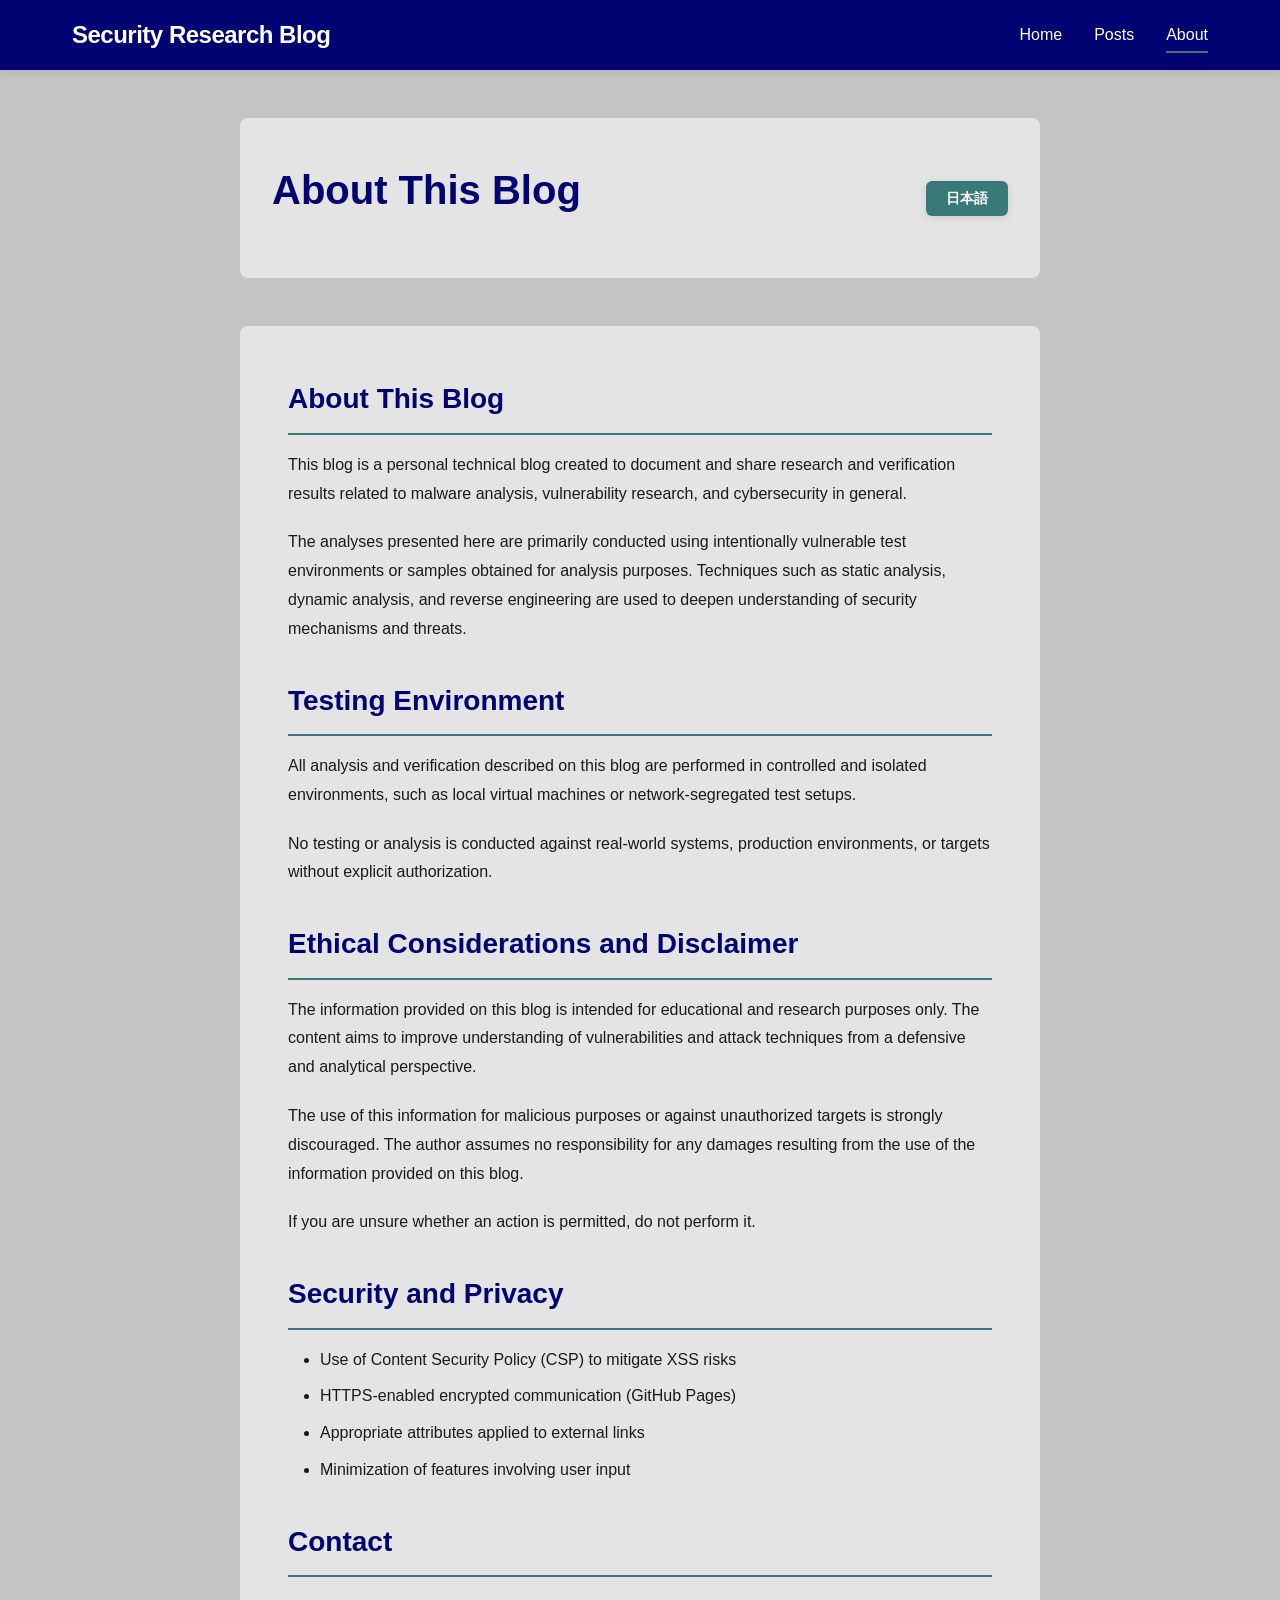
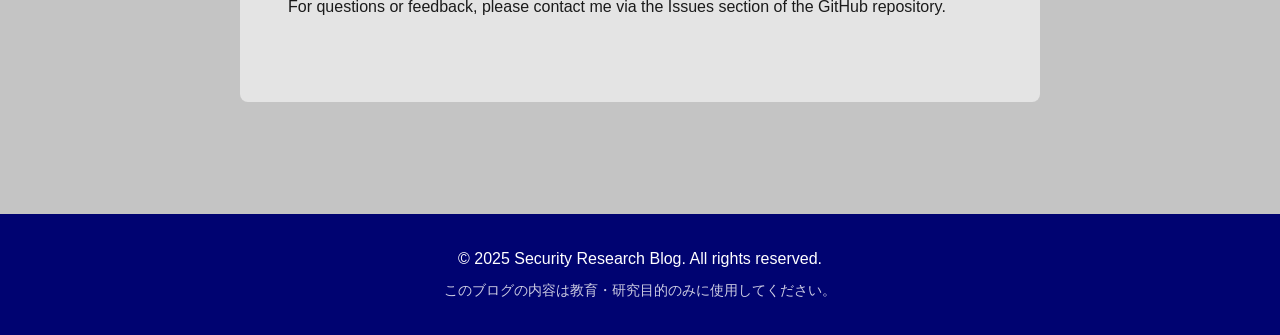
<file: about.html>
<!DOCTYPE html>
<html lang="ja">
<head>
    <meta charset="UTF-8">
    <meta name="viewport" content="width=device-width, initial-scale=1.0">
    <meta name="description" content="本ブログについて">
    <meta http-equiv="Content-Security-Policy" content="default-src 'self'; style-src 'self' 'unsafe-inline'; script-src 'self' 'unsafe-inline'; img-src 'self' data:;">
    <title>About | Security Research Blog</title>
    <link rel="stylesheet" href="assets/css/style.css">
</head>
<body>
    <header class="header">
        <nav class="nav-container">
            <a href="index.html" class="logo">Security Research Blog</a>
            <ul class="nav-menu">
                <li><a href="index.html" class="nav-link">Home</a></li>
                <li><a href="posts/index.html" class="nav-link">Posts</a></li>
                <li><a href="about.html" class="nav-link active">About</a></li>
            </ul>
        </nav>
    </header>

    <main class="main-container">
        <div class="article-container">
            <section class="article-header">
                <div class="header-flex">
                    <h1 class="article-title">About This Blog</h1>
                    <button id="langToggle" class="lang-toggle-btn">日本語</button>
                </div>
            </section>

            <article class="article-content">

                <!-- English Section -->
                <section id="english" class="content-section">
                    <h2>About This Blog</h2>
                    <p>
                        This blog is a personal technical blog created to document and share
                        research and verification results related to malware analysis,
                        vulnerability research, and cybersecurity in general.
                    </p>
                    <p>
                        The analyses presented here are primarily conducted using intentionally
                        vulnerable test environments or samples obtained for analysis purposes.
                        Techniques such as static analysis, dynamic analysis, and reverse engineering
                        are used to deepen understanding of security mechanisms and threats.
                    </p>

                    <h2>Testing Environment</h2>
                    <p>
                        All analysis and verification described on this blog are performed
                        in controlled and isolated environments, such as local virtual machines
                        or network-segregated test setups.
                    </p>
                    <p>
                        No testing or analysis is conducted against real-world systems,
                        production environments, or targets without explicit authorization.
                    </p>

                    <h2>Ethical Considerations and Disclaimer</h2>
                    <p>
                        The information provided on this blog is intended for educational
                        and research purposes only. The content aims to improve understanding
                        of vulnerabilities and attack techniques from a defensive and analytical perspective.
                    </p>
                    <p>
                        The use of this information for malicious purposes or against
                        unauthorized targets is strongly discouraged.
                        The author assumes no responsibility for any damages resulting from
                        the use of the information provided on this blog.
                    </p>
                    <p>
                        If you are unsure whether an action is permitted, do not perform it.
                    </p>

                    <h2>Security and Privacy</h2>
                    <ul>
                        <li>Use of Content Security Policy (CSP) to mitigate XSS risks</li>
                        <li>HTTPS-enabled encrypted communication (GitHub Pages)</li>
                        <li>Appropriate attributes applied to external links</li>
                        <li>Minimization of features involving user input</li>
                    </ul>

                    <h2>Contact</h2>
                    <p>
                        For questions or feedback, please contact me via the Issues section
                        of the GitHub repository.
                    </p>
                </section>

                <!-- Japanese Section -->
                <section id="japanese" class="content-section" style="display: none;">
                    <h2>このブログについて</h2>
                    <p>
                        このブログは、マルウェア解析、脆弱性解析、サイバーセキュリティ全般に関する
                        技術的な調査・検証結果を記録・共有することを目的とした個人ブログです。
                    </p>
                    <p>
                        主に、意図的に脆弱性を含む検証用環境や、分析を目的として取得したサンプルを対象に、
                        静的解析・動的解析・リバースエンジニアリングなどの手法を用いた調査を行っています。
                        本ブログは、学習および研究を通じてセキュリティ技術への理解を深めることを目的としています。
                    </p>

                    <h2>検証環境について</h2>
                    <p>
                        本ブログで紹介する解析および検証は、すべて
                        ローカルの仮想マシンやネットワーク的に分離された検証環境において実施しています。
                    </p>
                    <p>
                        実在するシステム、本番環境、または明示的な許可のない対象に対する
                        テストや解析は一切行っていません。
                    </p>

                    <h2>倫理的配慮・免責事項</h2>
                    <p>
                        本ブログに掲載されている情報は、教育および研究目的での利用を想定しています。
                        脆弱性や攻撃手法の理解を深め、防御や検知に役立てることを意図した内容です。
                    </p>
                    <p>
                        掲載情報を不正な目的や、許可のない対象への攻撃に使用することは推奨されません。
                        本ブログの情報を利用したことによって生じたいかなる損害についても、
                        著者は一切の責任を負いません。
                    </p>
                    <p>
                        行為の可否が不明な場合は、実行しないでください。
                    </p>

                    <h2>セキュリティとプライバシー</h2>
                    <ul>
                        <li>Content Security Policy（CSP）による XSS 対策</li>
                        <li>HTTPS による通信の暗号化（GitHub Pages）</li>
                        <li>外部リンクに対する適切な属性設定</li>
                        <li>ユーザー入力を伴う機能の最小化</li>
                    </ul>

                    <h2>Contact</h2>
                    <p>
                        ご質問や指摘がある場合は、GitHub リポジトリの Issues からご連絡ください。
                    </p>
                </section>

            </article>
        </div>
    </main>

    <footer class="footer">
        <div class="footer-container">
            <p>&copy; 2025 Security Research Blog. All rights reserved.</p>
            <p class="footer-note">このブログの内容は教育・研究目的のみに使用してください。</p>
        </div>
    </footer>

    <script src="assets/js/main.js"></script>
    <script>
        // 言語切り替え機能（DOMContentLoaded後に実行）
        document.addEventListener('DOMContentLoaded', function() {
            const langToggle = document.getElementById('langToggle');
            const englishSection = document.getElementById('english');
            const japaneseSection = document.getElementById('japanese');
            let currentLang = 'en';

            if (langToggle) {
                langToggle.addEventListener('click', function(e) {
                    e.preventDefault();
                    e.stopPropagation();
                    
                    if (currentLang === 'en') {
                        englishSection.style.display = 'none';
                        japaneseSection.style.display = 'block';
                        langToggle.textContent = 'English';
                        currentLang = 'ja';
                    } else {
                        englishSection.style.display = 'block';
                        japaneseSection.style.display = 'none';
                        langToggle.textContent = '日本語';
                        currentLang = 'en';
                    }
                });
            }
        });
    </script>
</body>
</html>
</file>
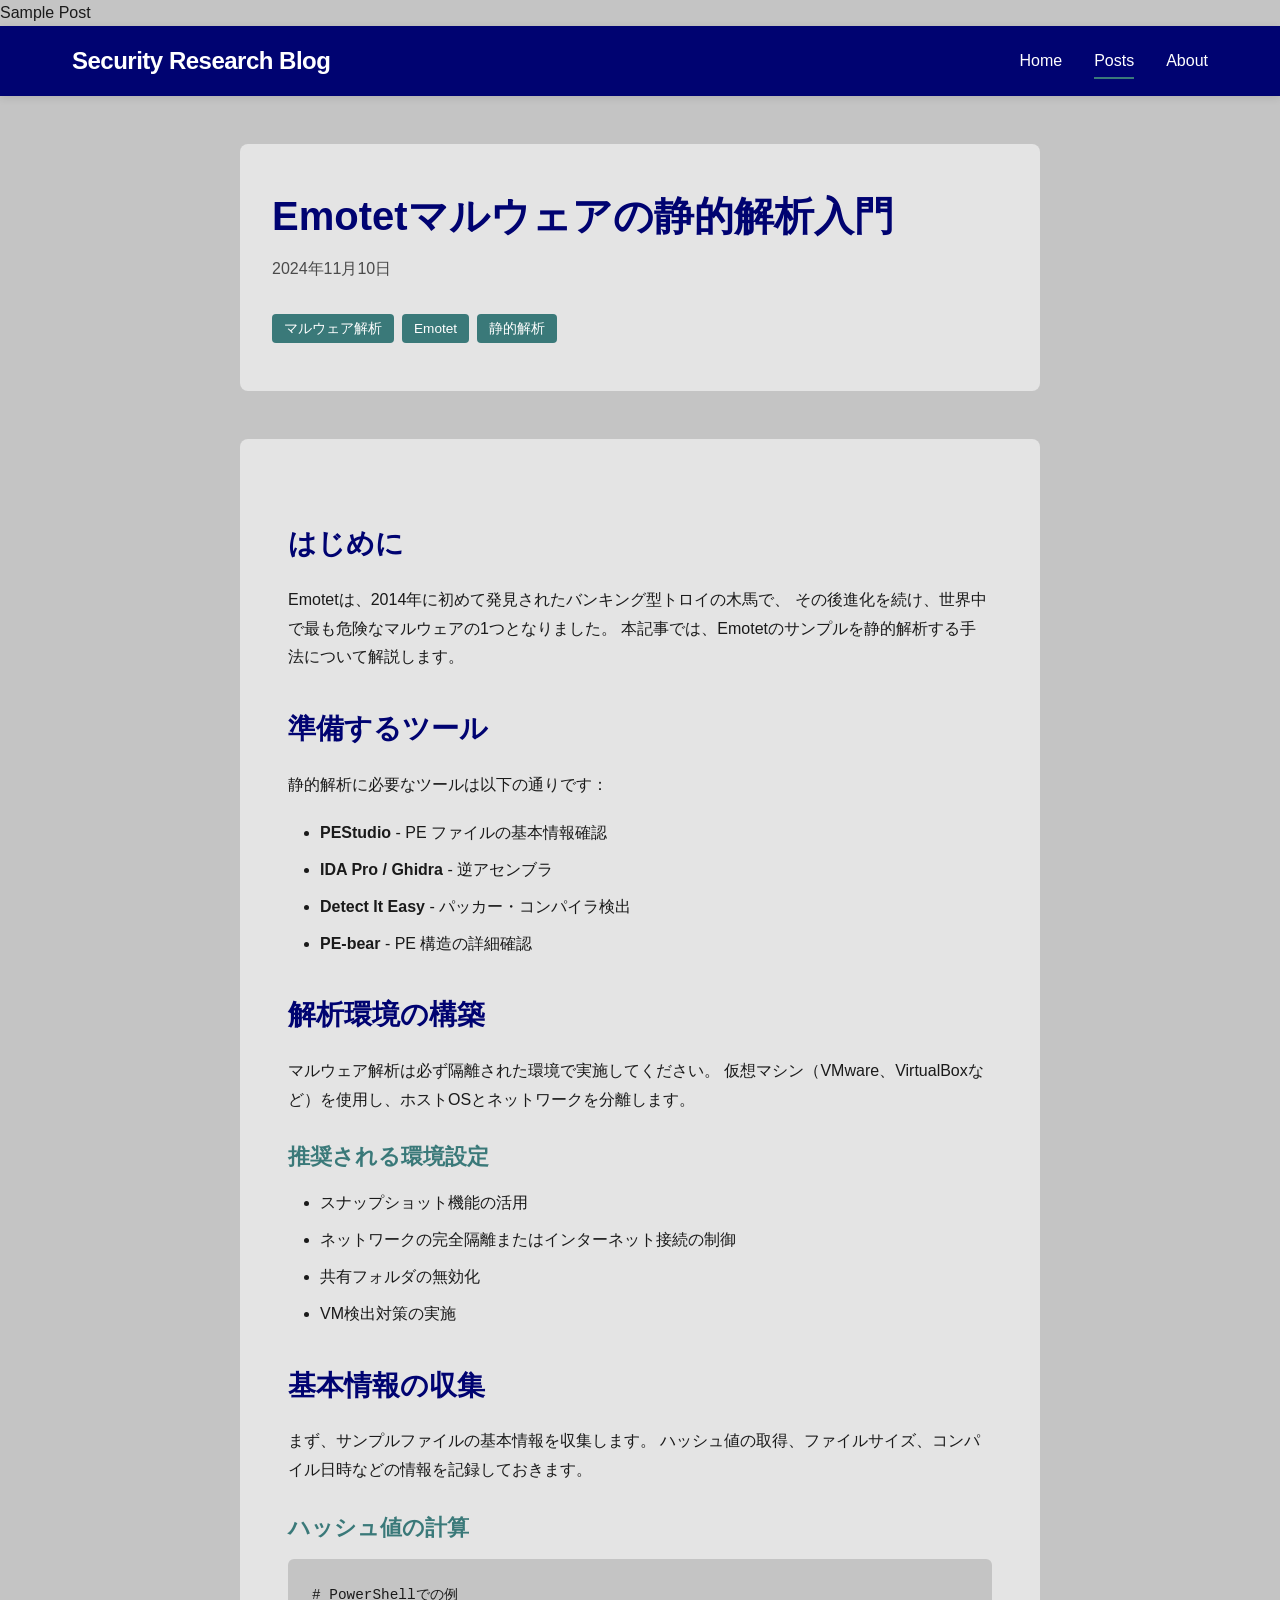
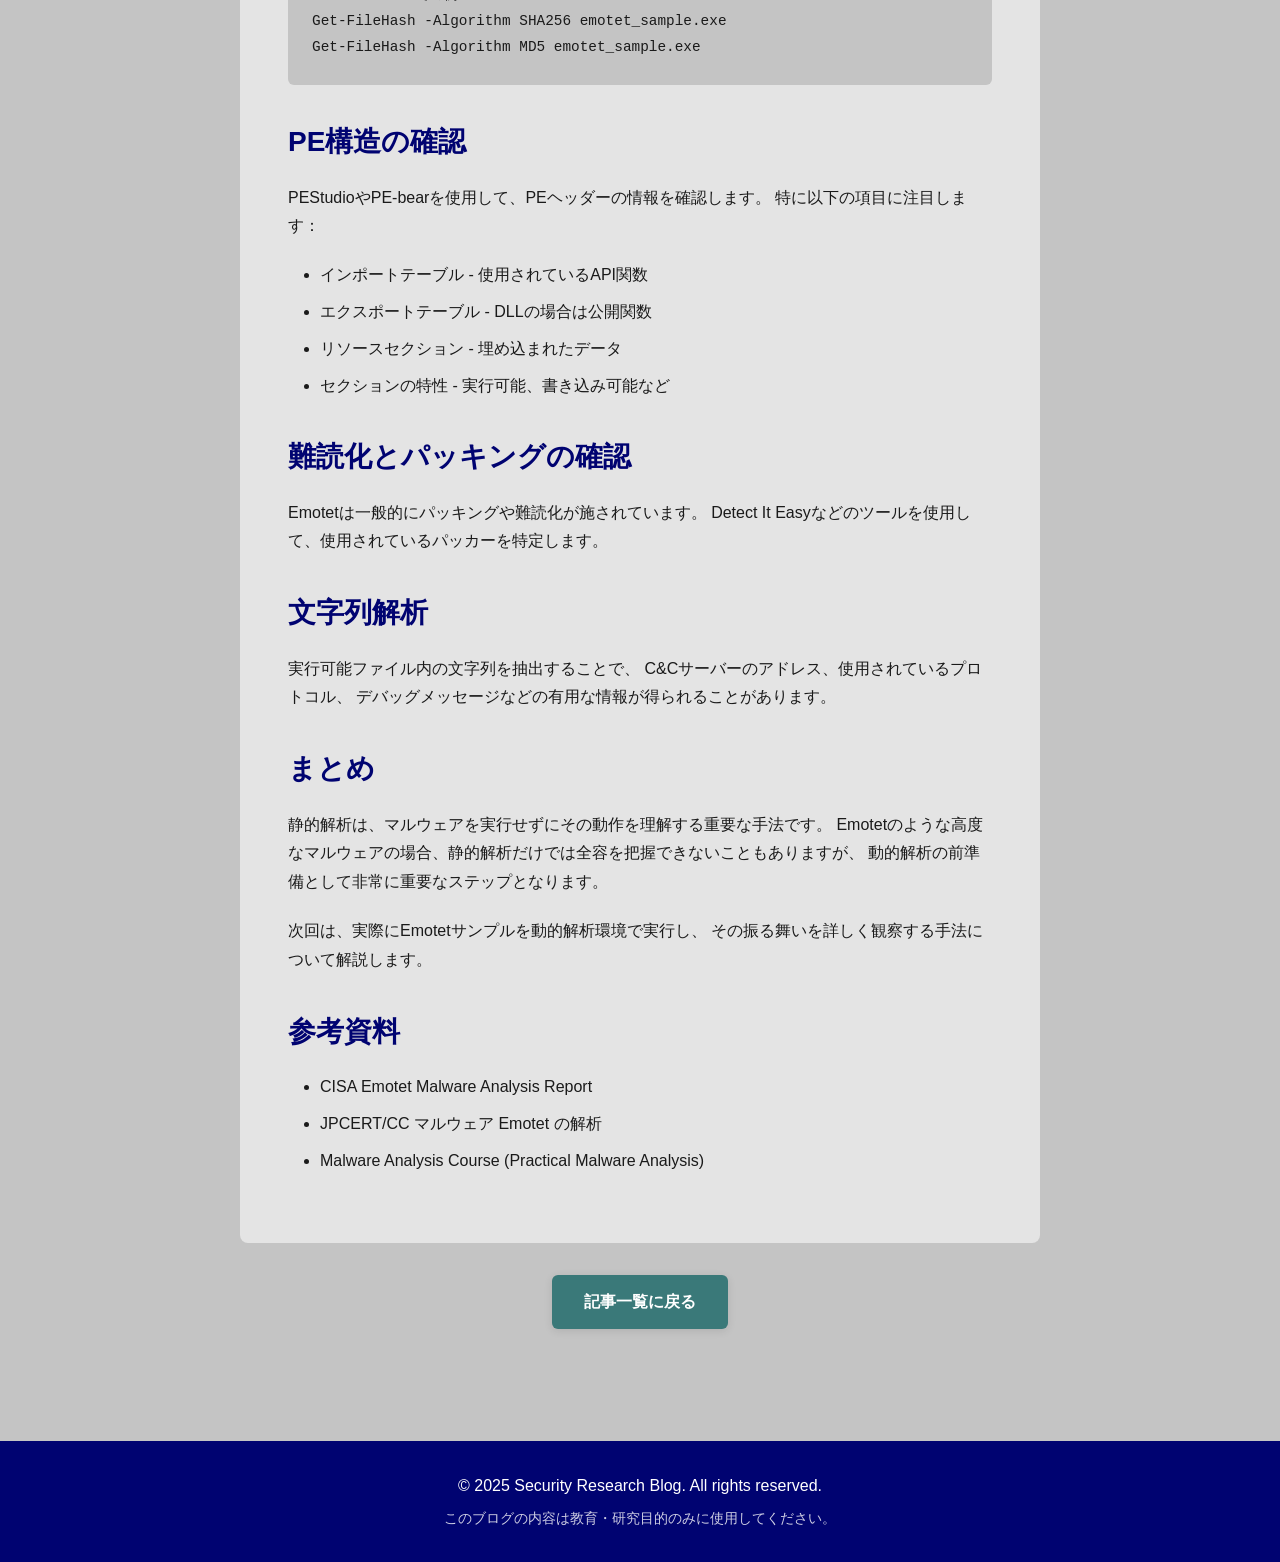
<file: posts/2024-11-11-sample-post.html>
<!DOCTYPE html>
<html lang="ja">
<head>
    <meta charset="UTF-8">
    <meta name="viewport" content="width=device-width, initial-scale=1.0">
    <meta name="description" content="Emotetマルウェアの静的解析手法を詳しく解説">
    <meta http-equiv="Content-Security-Policy" content="default-src 'self'; style-src 'self' 'unsafe-inline'; script-src 'self'; img-src 'self' data:;">
    <title>Sample-Post | Security Research Blog</title>
    <link rel="stylesheet" href="../assets/css/style.css">
Sample Post
<body>
    <header class="header">
        <nav class="nav-container">
            <a href="../index.html" class="logo">Security Research Blog</a>
            <ul class="nav-menu">
                <li><a href="../index.html" class="nav-link">Home</a></li>
                <li><a href="index.html" class="nav-link active">Posts</a></li>
                <li><a href="../about.html" class="nav-link">About</a></li>
            </ul>
        </nav>
    </header>

    <main class="main-container">
        <div class="article-container">
            <header class="article-header">
                <h1 class="article-title">Emotetマルウェアの静的解析入門</h1>
                <div class="article-meta">
                    <time datetime="2024-11-10">2024年11月10日</time>
                    <div class="post-tags mt-2">
                        <span class="tag">マルウェア解析</span>
                        <span class="tag">Emotet</span>
                        <span class="tag">静的解析</span>
                    </div>
                </div>
            </header>

            <article class="article-content">
                <h2>はじめに</h2>
                <p>
                    Emotetは、2014年に初めて発見されたバンキング型トロイの木馬で、
                    その後進化を続け、世界中で最も危険なマルウェアの1つとなりました。
                    本記事では、Emotetのサンプルを静的解析する手法について解説します。
                </p>

                <h2>準備するツール</h2>
                <p>静的解析に必要なツールは以下の通りです：</p>
                <ul>
                    <li><strong>PEStudio</strong> - PE ファイルの基本情報確認</li>
                    <li><strong>IDA Pro / Ghidra</strong> - 逆アセンブラ</li>
                    <li><strong>Detect It Easy</strong> - パッカー・コンパイラ検出</li>
                    <li><strong>PE-bear</strong> - PE 構造の詳細確認</li>
                </ul>

                <h2>解析環境の構築</h2>
                <p>
                    マルウェア解析は必ず隔離された環境で実施してください。
                    仮想マシン（VMware、VirtualBoxなど）を使用し、ホストOSとネットワークを分離します。
                </p>

                <h3>推奨される環境設定</h3>
                <ul>
                    <li>スナップショット機能の活用</li>
                    <li>ネットワークの完全隔離またはインターネット接続の制御</li>
                    <li>共有フォルダの無効化</li>
                    <li>VM検出対策の実施</li>
                </ul>

                <h2>基本情報の収集</h2>
                <p>
                    まず、サンプルファイルの基本情報を収集します。
                    ハッシュ値の取得、ファイルサイズ、コンパイル日時などの情報を記録しておきます。
                </p>

                <h3>ハッシュ値の計算</h3>
                <pre><code># PowerShellでの例
Get-FileHash -Algorithm SHA256 emotet_sample.exe
Get-FileHash -Algorithm MD5 emotet_sample.exe</code></pre>

                <h2>PE構造の確認</h2>
                <p>
                    PEStudioやPE-bearを使用して、PEヘッダーの情報を確認します。
                    特に以下の項目に注目します：
                </p>
                <ul>
                    <li>インポートテーブル - 使用されているAPI関数</li>
                    <li>エクスポートテーブル - DLLの場合は公開関数</li>
                    <li>リソースセクション - 埋め込まれたデータ</li>
                    <li>セクションの特性 - 実行可能、書き込み可能など</li>
                </ul>

                <h2>難読化とパッキングの確認</h2>
                <p>
                    Emotetは一般的にパッキングや難読化が施されています。
                    Detect It Easyなどのツールを使用して、使用されているパッカーを特定します。
                </p>

                <h2>文字列解析</h2>
                <p>
                    実行可能ファイル内の文字列を抽出することで、
                    C&Cサーバーのアドレス、使用されているプロトコル、
                    デバッグメッセージなどの有用な情報が得られることがあります。
                </p>

                <h2>まとめ</h2>
                <p>
                    静的解析は、マルウェアを実行せずにその動作を理解する重要な手法です。
                    Emotetのような高度なマルウェアの場合、静的解析だけでは全容を把握できないこともありますが、
                    動的解析の前準備として非常に重要なステップとなります。
                </p>
                <p>
                    次回は、実際にEmotetサンプルを動的解析環境で実行し、
                    その振る舞いを詳しく観察する手法について解説します。
                </p>

                <h2>参考資料</h2>
                <ul>
                    <li>CISA Emotet Malware Analysis Report</li>
                    <li>JPCERT/CC マルウェア Emotet の解析</li>
                    <li>Malware Analysis Course (Practical Malware Analysis)</li>
                </ul>
            </article>

            <div class="text-center mt-2">
                <a href="index.html" class="btn-primary">記事一覧に戻る</a>
            </div>
        </div>
    </main>

    <footer class="footer">
        <div class="footer-container">
            <p>&copy; 2025 Security Research Blog. All rights reserved.</p>
            <p class="footer-note">このブログの内容は教育・研究目的のみに使用してください。</p>
        </div>
    </footer>

    <script src="../assets/js/main.js"></script>
</body>
</html>
</file>
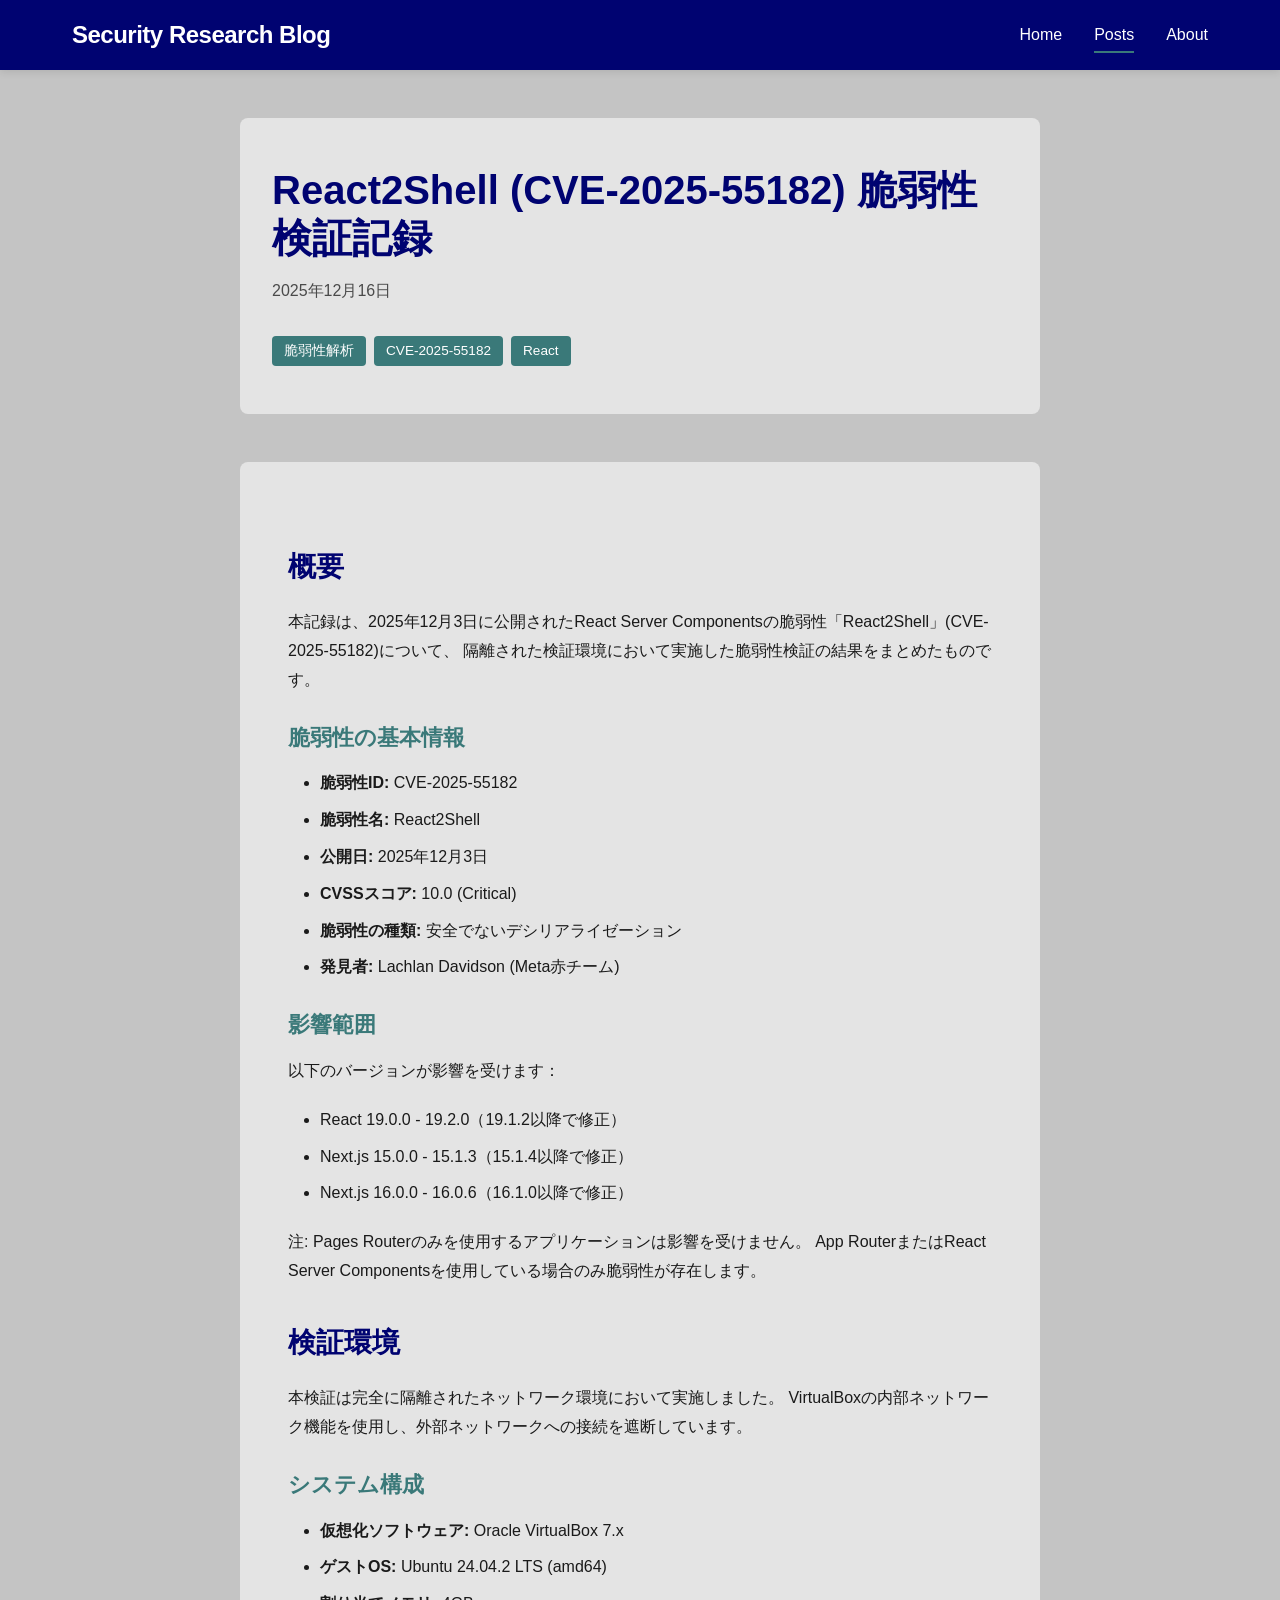
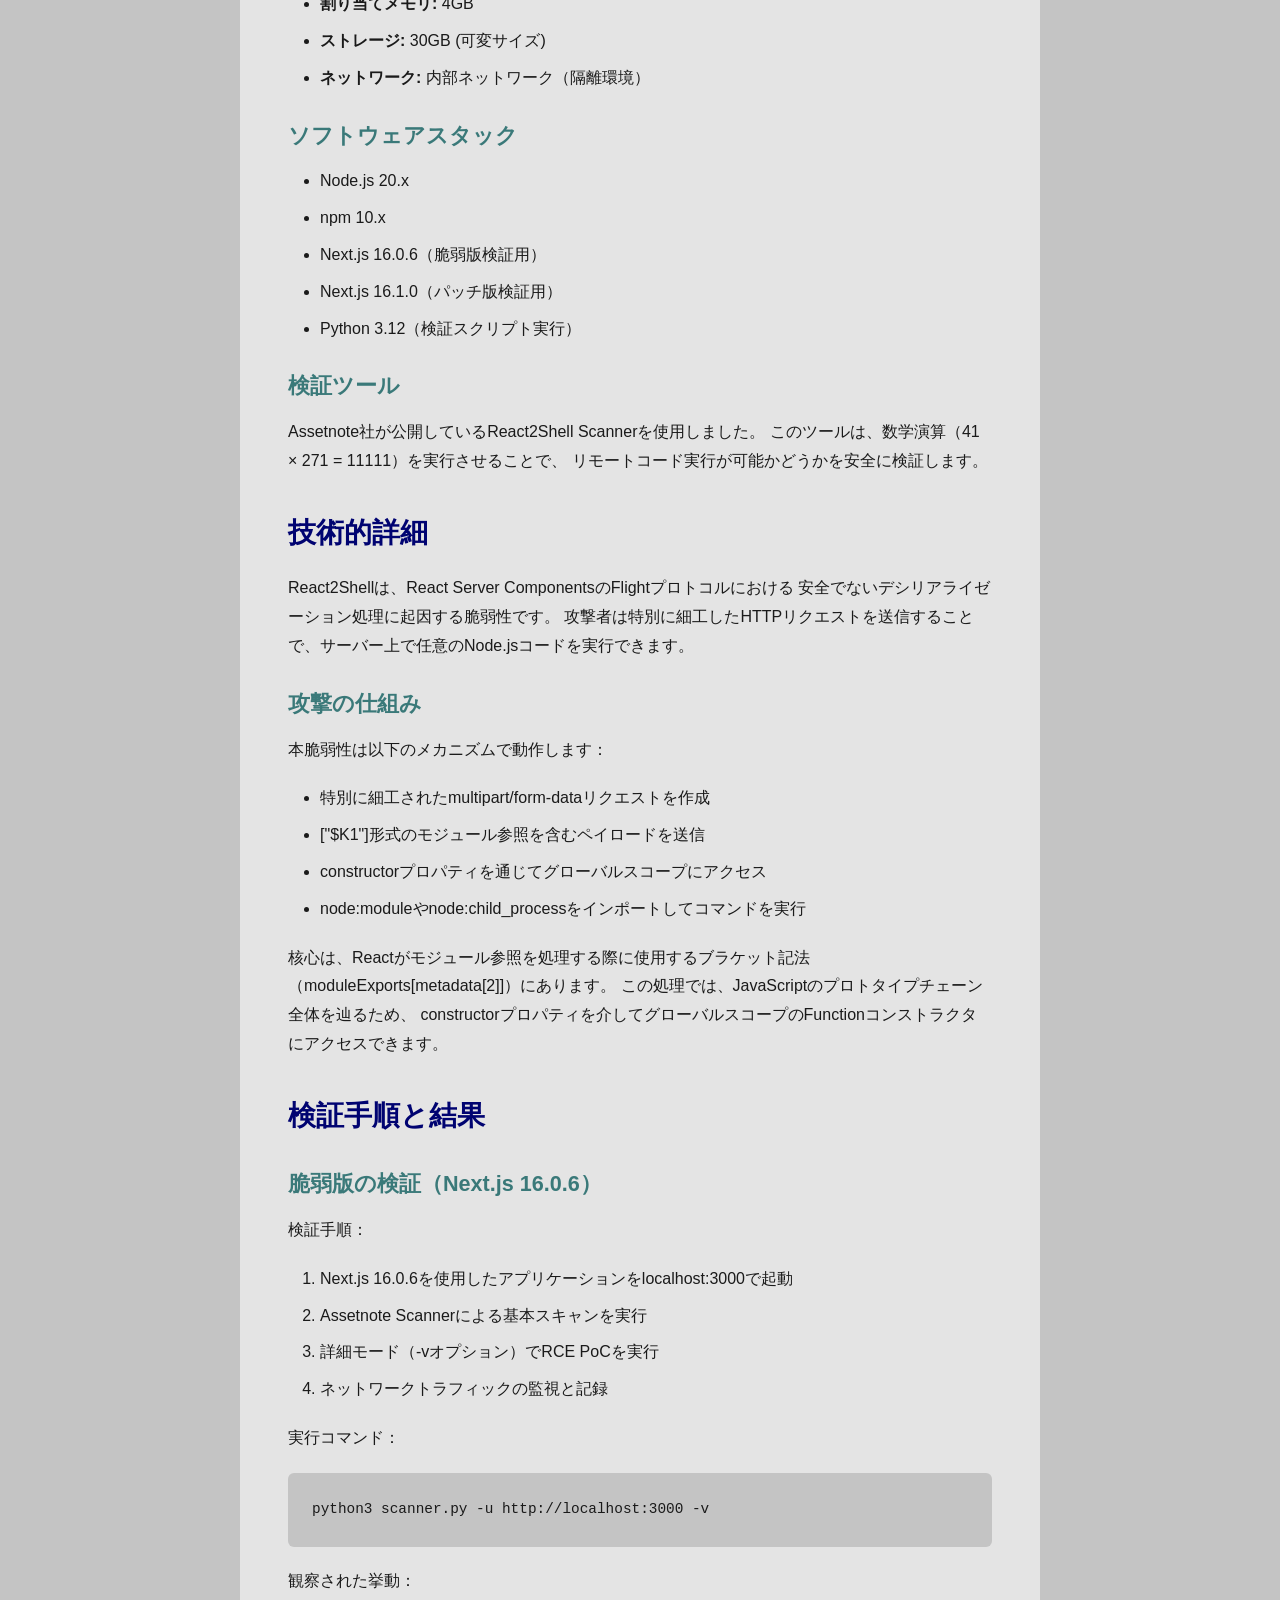
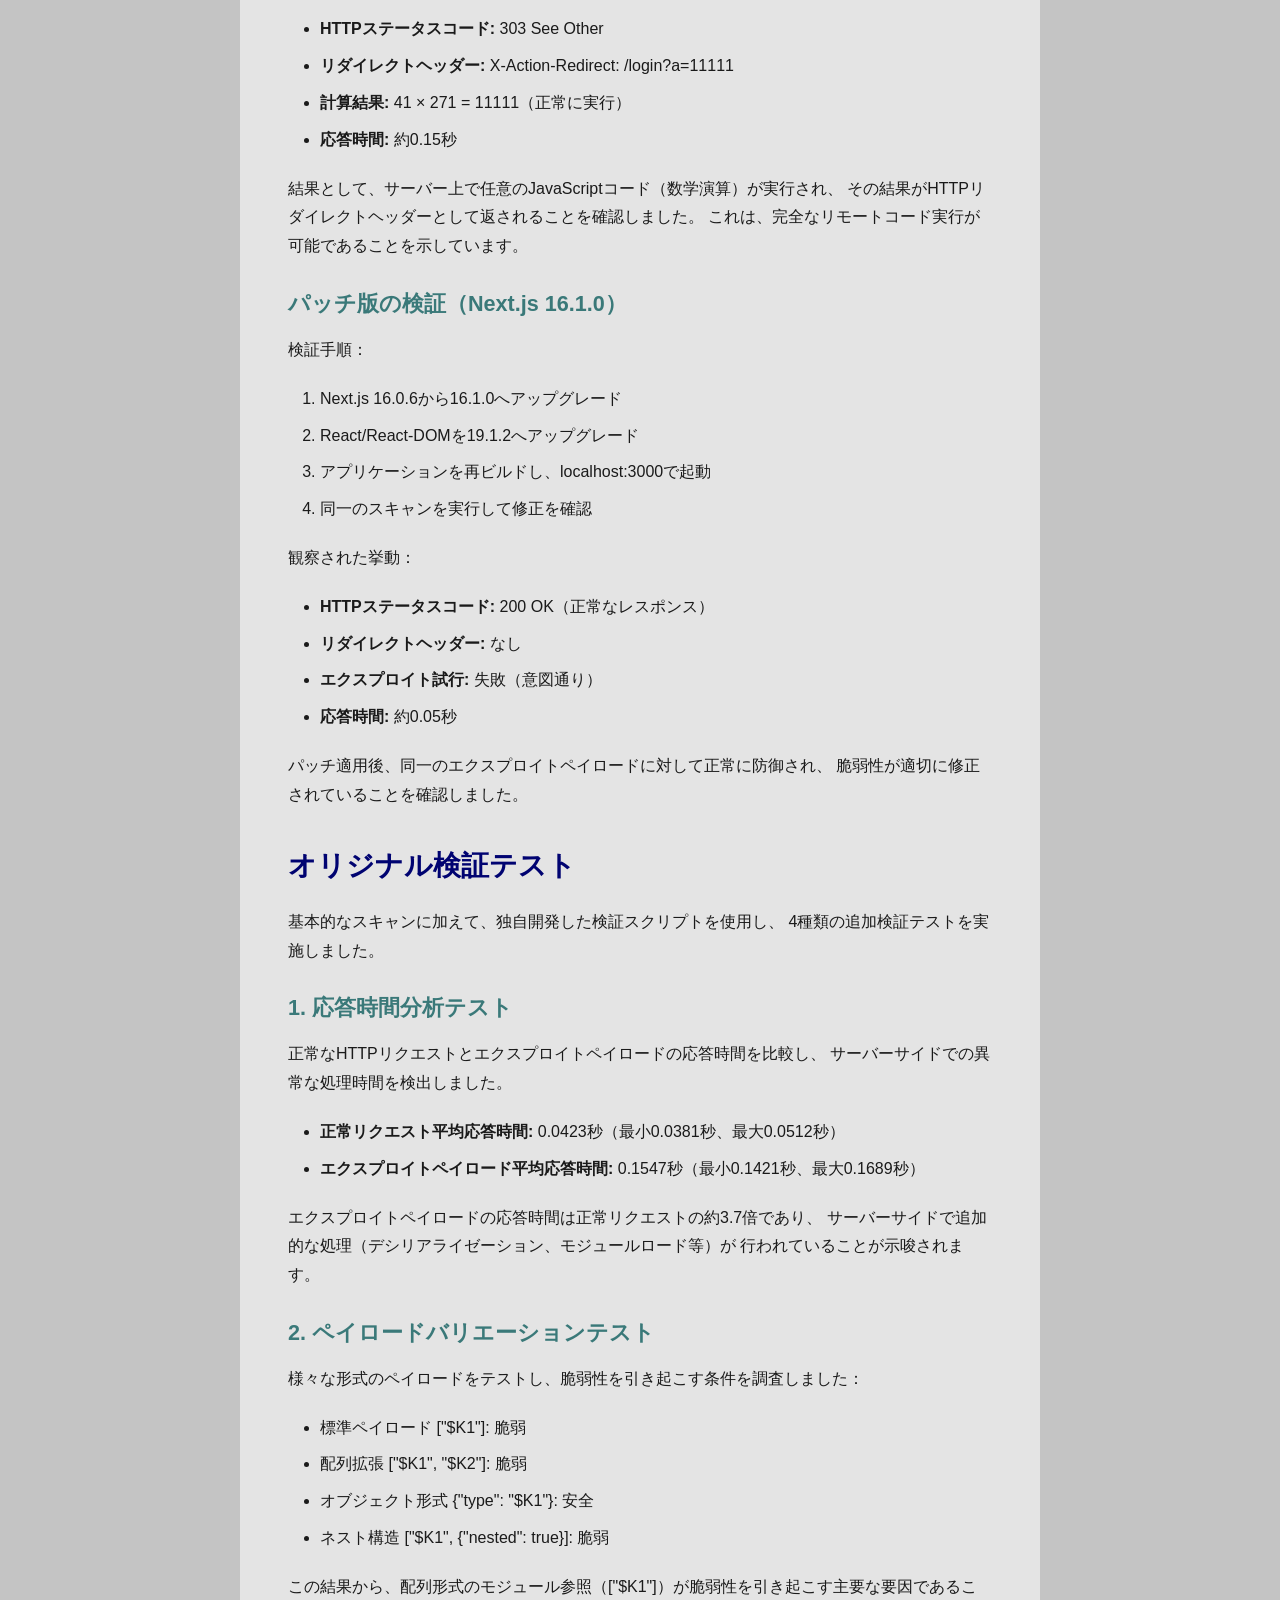
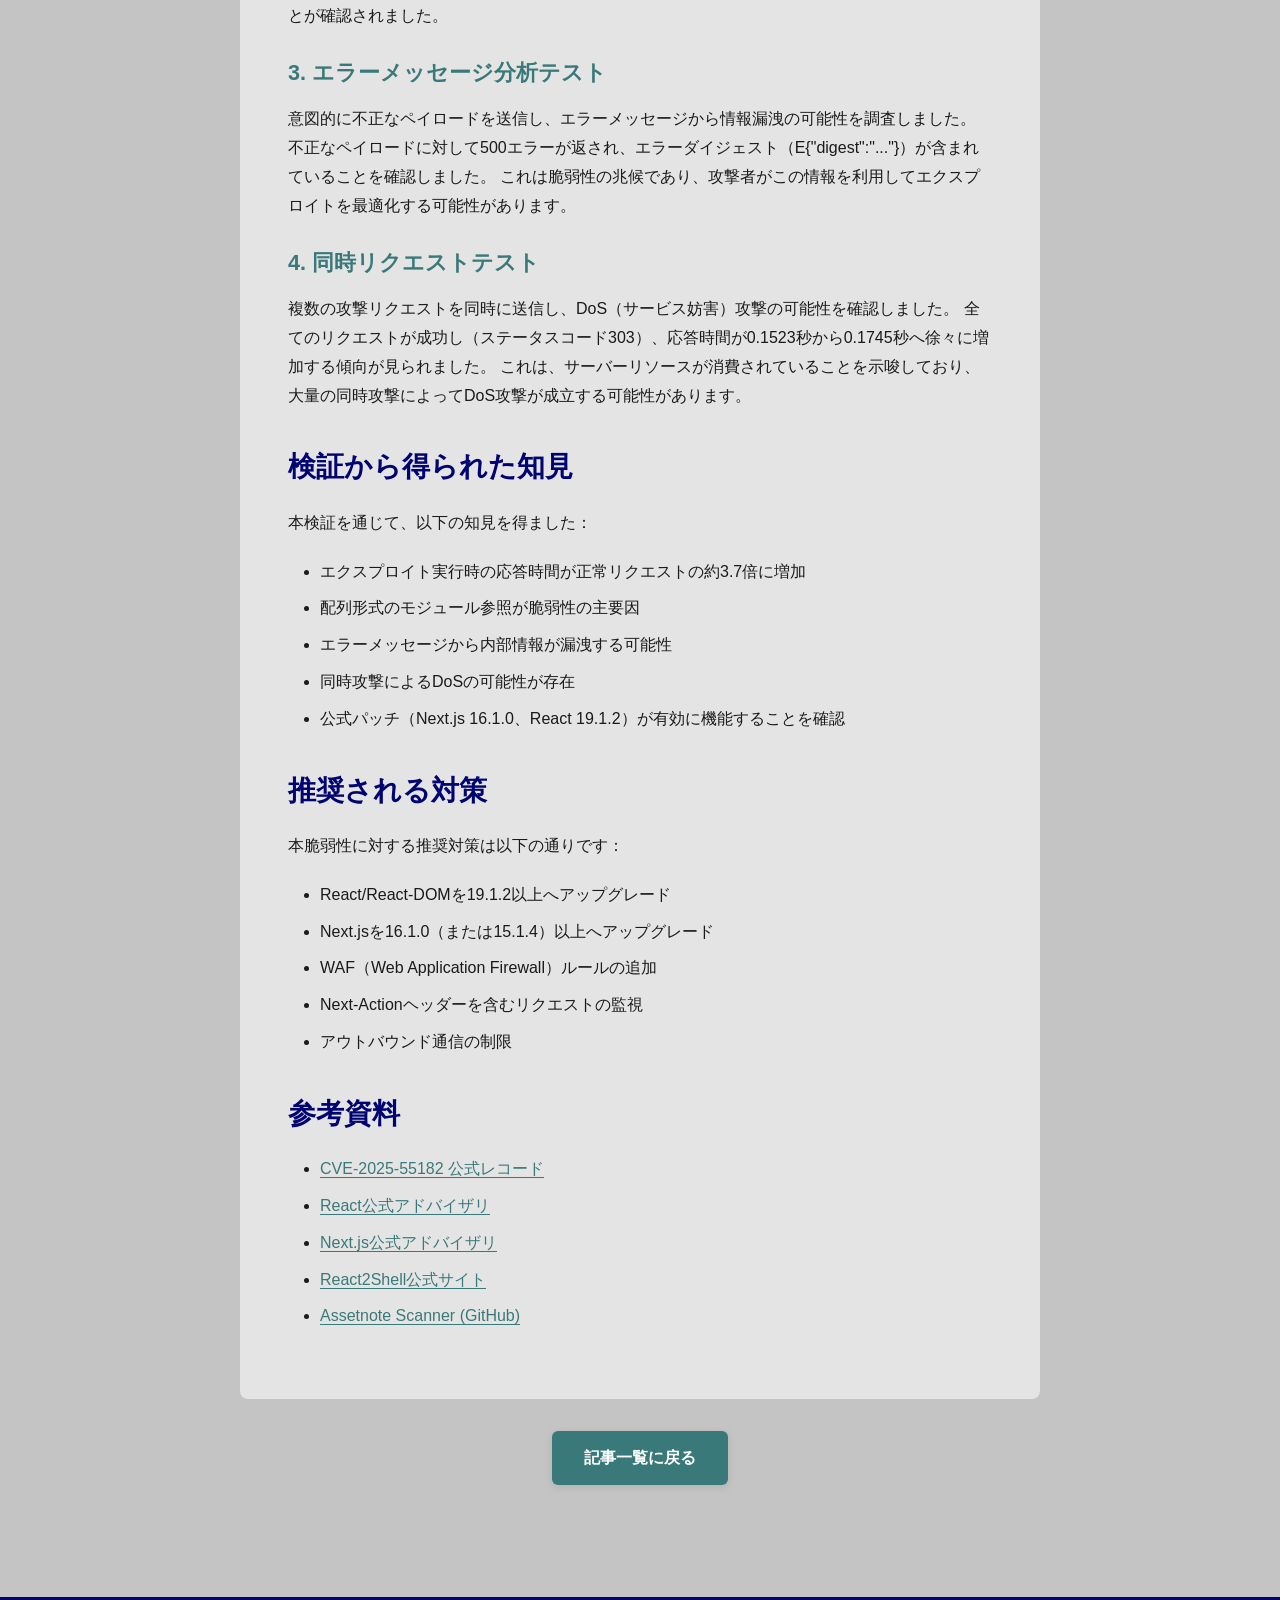
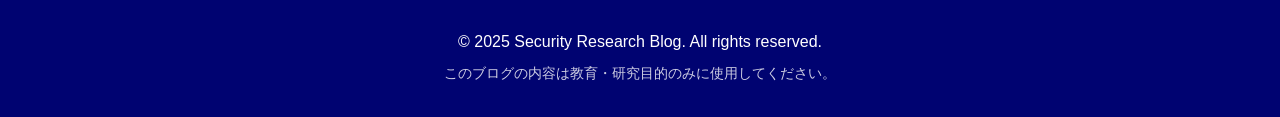
<file: posts/2025-12-16-react2shell-cve-2025-55182.html>
<!DOCTYPE html>
<html lang="ja">
<head>
    <meta charset="UTF-8">
    <meta name="viewport" content="width=device-width, initial-scale=1.0">
    <meta name="description" content="React2Shell (CVE-2025-55182) 脆弱性の検証記録">
    <meta http-equiv="Content-Security-Policy" content="default-src 'self'; style-src 'self' 'unsafe-inline'; script-src 'self'; img-src 'self' data:;">
    <title>React2Shell (CVE-2025-55182) 脆弱性検証記録 | Security Research Blog</title>
    <link rel="stylesheet" href="../assets/css/style.css">
</head>
<body>
    <header class="header">
        <nav class="nav-container">
            <a href="../index.html" class="logo">Security Research Blog</a>
            <ul class="nav-menu">
                <li><a href="../index.html" class="nav-link">Home</a></li>
                <li><a href="index.html" class="nav-link active">Posts</a></li>
                <li><a href="../about.html" class="nav-link">About</a></li>
            </ul>
        </nav>
    </header>

    <main class="main-container">
        <div class="article-container">
            <header class="article-header">
                <h1 class="article-title">React2Shell (CVE-2025-55182) 脆弱性検証記録</h1>
                <div class="article-meta">
                    <time datetime="2025-12-16">2025年12月16日</time>
                    <div class="post-tags mt-2">
                        <span class="tag">脆弱性解析</span>
                        <span class="tag">CVE-2025-55182</span>
                        <span class="tag">React</span>
                    </div>
                </div>
            </header>

            <article class="article-content">
                <h2>概要</h2>
                <p>
                    本記録は、2025年12月3日に公開されたReact Server Componentsの脆弱性「React2Shell」(CVE-2025-55182)について、
                    隔離された検証環境において実施した脆弱性検証の結果をまとめたものです。
                </p>

                <h3>脆弱性の基本情報</h3>
                <ul>
                    <li><strong>脆弱性ID:</strong> CVE-2025-55182</li>
                    <li><strong>脆弱性名:</strong> React2Shell</li>
                    <li><strong>公開日:</strong> 2025年12月3日</li>
                    <li><strong>CVSSスコア:</strong> 10.0 (Critical)</li>
                    <li><strong>脆弱性の種類:</strong> 安全でないデシリアライゼーション</li>
                    <li><strong>発見者:</strong> Lachlan Davidson (Meta赤チーム)</li>
                </ul>

                <h3>影響範囲</h3>
                <p>以下のバージョンが影響を受けます：</p>
                <ul>
                    <li>React 19.0.0 - 19.2.0（19.1.2以降で修正）</li>
                    <li>Next.js 15.0.0 - 15.1.3（15.1.4以降で修正）</li>
                    <li>Next.js 16.0.0 - 16.0.6（16.1.0以降で修正）</li>
                </ul>
                <p>
                    注: Pages Routerのみを使用するアプリケーションは影響を受けません。
                    App RouterまたはReact Server Componentsを使用している場合のみ脆弱性が存在します。
                </p>

                <h2>検証環境</h2>
                <p>
                    本検証は完全に隔離されたネットワーク環境において実施しました。
                    VirtualBoxの内部ネットワーク機能を使用し、外部ネットワークへの接続を遮断しています。
                </p>

                <h3>システム構成</h3>
                <ul>
                    <li><strong>仮想化ソフトウェア:</strong> Oracle VirtualBox 7.x</li>
                    <li><strong>ゲストOS:</strong> Ubuntu 24.04.2 LTS (amd64)</li>
                    <li><strong>割り当てメモリ:</strong> 4GB</li>
                    <li><strong>ストレージ:</strong> 30GB (可変サイズ)</li>
                    <li><strong>ネットワーク:</strong> 内部ネットワーク（隔離環境）</li>
                </ul>

                <h3>ソフトウェアスタック</h3>
                <ul>
                    <li>Node.js 20.x</li>
                    <li>npm 10.x</li>
                    <li>Next.js 16.0.6（脆弱版検証用）</li>
                    <li>Next.js 16.1.0（パッチ版検証用）</li>
                    <li>Python 3.12（検証スクリプト実行）</li>
                </ul>

                <h3>検証ツール</h3>
                <p>
                    Assetnote社が公開しているReact2Shell Scannerを使用しました。
                    このツールは、数学演算（41 × 271 = 11111）を実行させることで、
                    リモートコード実行が可能かどうかを安全に検証します。
                </p>

                <h2>技術的詳細</h2>
                <p>
                    React2Shellは、React Server ComponentsのFlightプロトコルにおける
                    安全でないデシリアライゼーション処理に起因する脆弱性です。
                    攻撃者は特別に細工したHTTPリクエストを送信することで、サーバー上で任意のNode.jsコードを実行できます。
                </p>

                <h3>攻撃の仕組み</h3>
                <p>本脆弱性は以下のメカニズムで動作します：</p>
                <ul>
                    <li>特別に細工されたmultipart/form-dataリクエストを作成</li>
                    <li>["$K1"]形式のモジュール参照を含むペイロードを送信</li>
                    <li>constructorプロパティを通じてグローバルスコープにアクセス</li>
                    <li>node:moduleやnode:child_processをインポートしてコマンドを実行</li>
                </ul>

                <p>
                    核心は、Reactがモジュール参照を処理する際に使用するブラケット記法（moduleExports[metadata[2]]）にあります。
                    この処理では、JavaScriptのプロトタイプチェーン全体を辿るため、
                    constructorプロパティを介してグローバルスコープのFunctionコンストラクタにアクセスできます。
                </p>

                <h2>検証手順と結果</h2>

                <h3>脆弱版の検証（Next.js 16.0.6）</h3>
                <p>検証手順：</p>
                <ol>
                    <li>Next.js 16.0.6を使用したアプリケーションをlocalhost:3000で起動</li>
                    <li>Assetnote Scannerによる基本スキャンを実行</li>
                    <li>詳細モード（-vオプション）でRCE PoCを実行</li>
                    <li>ネットワークトラフィックの監視と記録</li>
                </ol>

                <p>実行コマンド：</p>
                <pre><code>python3 scanner.py -u http://localhost:3000 -v</code></pre>

                <p>観察された挙動：</p>
                <ul>
                    <li><strong>HTTPステータスコード:</strong> 303 See Other</li>
                    <li><strong>リダイレクトヘッダー:</strong> X-Action-Redirect: /login?a=11111</li>
                    <li><strong>計算結果:</strong> 41 × 271 = 11111（正常に実行）</li>
                    <li><strong>応答時間:</strong> 約0.15秒</li>
                </ul>

                <p>
                    結果として、サーバー上で任意のJavaScriptコード（数学演算）が実行され、
                    その結果がHTTPリダイレクトヘッダーとして返されることを確認しました。
                    これは、完全なリモートコード実行が可能であることを示しています。
                </p>

                <h3>パッチ版の検証（Next.js 16.1.0）</h3>
                <p>検証手順：</p>
                <ol>
                    <li>Next.js 16.0.6から16.1.0へアップグレード</li>
                    <li>React/React-DOMを19.1.2へアップグレード</li>
                    <li>アプリケーションを再ビルドし、localhost:3000で起動</li>
                    <li>同一のスキャンを実行して修正を確認</li>
                </ol>

                <p>観察された挙動：</p>
                <ul>
                    <li><strong>HTTPステータスコード:</strong> 200 OK（正常なレスポンス）</li>
                    <li><strong>リダイレクトヘッダー:</strong> なし</li>
                    <li><strong>エクスプロイト試行:</strong> 失敗（意図通り）</li>
                    <li><strong>応答時間:</strong> 約0.05秒</li>
                </ul>

                <p>
                    パッチ適用後、同一のエクスプロイトペイロードに対して正常に防御され、
                    脆弱性が適切に修正されていることを確認しました。
                </p>

                <h2>オリジナル検証テスト</h2>
                <p>
                    基本的なスキャンに加えて、独自開発した検証スクリプトを使用し、
                    4種類の追加検証テストを実施しました。
                </p>

                <h3>1. 応答時間分析テスト</h3>
                <p>
                    正常なHTTPリクエストとエクスプロイトペイロードの応答時間を比較し、
                    サーバーサイドでの異常な処理時間を検出しました。
                </p>
                <ul>
                    <li><strong>正常リクエスト平均応答時間:</strong> 0.0423秒（最小0.0381秒、最大0.0512秒）</li>
                    <li><strong>エクスプロイトペイロード平均応答時間:</strong> 0.1547秒（最小0.1421秒、最大0.1689秒）</li>
                </ul>
                <p>
                    エクスプロイトペイロードの応答時間は正常リクエストの約3.7倍であり、
                    サーバーサイドで追加的な処理（デシリアライゼーション、モジュールロード等）が
                    行われていることが示唆されます。
                </p>

                <h3>2. ペイロードバリエーションテスト</h3>
                <p>様々な形式のペイロードをテストし、脆弱性を引き起こす条件を調査しました：</p>
                <ul>
                    <li>標準ペイロード ["$K1"]: 脆弱</li>
                    <li>配列拡張 ["$K1", "$K2"]: 脆弱</li>
                    <li>オブジェクト形式 {"type": "$K1"}: 安全</li>
                    <li>ネスト構造 ["$K1", {"nested": true}]: 脆弱</li>
                </ul>
                <p>
                    この結果から、配列形式のモジュール参照（["$K1"]）が脆弱性を引き起こす主要な要因であることが確認されました。
                </p>

                <h3>3. エラーメッセージ分析テスト</h3>
                <p>
                    意図的に不正なペイロードを送信し、エラーメッセージから情報漏洩の可能性を調査しました。
                    不正なペイロードに対して500エラーが返され、エラーダイジェスト（E{"digest":"..."}）が含まれていることを確認しました。
                    これは脆弱性の兆候であり、攻撃者がこの情報を利用してエクスプロイトを最適化する可能性があります。
                </p>

                <h3>4. 同時リクエストテスト</h3>
                <p>
                    複数の攻撃リクエストを同時に送信し、DoS（サービス妨害）攻撃の可能性を確認しました。
                    全てのリクエストが成功し（ステータスコード303）、応答時間が0.1523秒から0.1745秒へ徐々に増加する傾向が見られました。
                    これは、サーバーリソースが消費されていることを示唆しており、大量の同時攻撃によってDoS攻撃が成立する可能性があります。
                </p>

                <h2>検証から得られた知見</h2>
                <p>本検証を通じて、以下の知見を得ました：</p>
                <ul>
                    <li>エクスプロイト実行時の応答時間が正常リクエストの約3.7倍に増加</li>
                    <li>配列形式のモジュール参照が脆弱性の主要因</li>
                    <li>エラーメッセージから内部情報が漏洩する可能性</li>
                    <li>同時攻撃によるDoSの可能性が存在</li>
                    <li>公式パッチ（Next.js 16.1.0、React 19.1.2）が有効に機能することを確認</li>
                </ul>

                <h2>推奨される対策</h2>
                <p>本脆弱性に対する推奨対策は以下の通りです：</p>
                <ul>
                    <li>React/React-DOMを19.1.2以上へアップグレード</li>
                    <li>Next.jsを16.1.0（または15.1.4）以上へアップグレード</li>
                    <li>WAF（Web Application Firewall）ルールの追加</li>
                    <li>Next-Actionヘッダーを含むリクエストの監視</li>
                    <li>アウトバウンド通信の制限</li>
                </ul>

                <h2>参考資料</h2>
                <ul>
                    <li><a href="https://www.cve.org/CVERecord?id=CVE-2025-55182" target="_blank" rel="noopener noreferrer">CVE-2025-55182 公式レコード</a></li>
                    <li><a href="https://react.dev/blog/2025/01/09/react-compiler-19-1-2" target="_blank" rel="noopener noreferrer">React公式アドバイザリ</a></li>
                    <li><a href="https://nextjs.org/blog/security-nextjs-server-components-rce" target="_blank" rel="noopener noreferrer">Next.js公式アドバイザリ</a></li>
                    <li><a href="https://react2shell.com" target="_blank" rel="noopener noreferrer">React2Shell公式サイト</a></li>
                    <li><a href="https://github.com/assetnote/react2shell-scanner" target="_blank" rel="noopener noreferrer">Assetnote Scanner (GitHub)</a></li>
                </ul>
            </article>

            <div class="text-center mt-2">
                <a href="index.html" class="btn-primary">記事一覧に戻る</a>
            </div>
        </div>
    </main>

    <footer class="footer">
        <div class="footer-container">
            <p>&copy; 2025 Security Research Blog. All rights reserved.</p>
            <p class="footer-note">このブログの内容は教育・研究目的のみに使用してください。</p>
        </div>
    </footer>

    <script src="../assets/js/main.js"></script>
</body>
</html>
</file>
<file: assets/css/style.css>
/* ===== リセット & ベース設定 ===== */
* {
    margin: 0;
    padding: 0;
    box-sizing: border-box;
}

:root {
    --color-primary: #000371;
    --color-bg-main: #C4C4C4;
    --color-button: #E4E4E4;
    --color-sub-bg: #3A7979;
    --color-text-dark: #1a1a1a;
    --color-text-light: #ffffff;
    --color-text-gray: #4a4a4a;
    --shadow: 0 2px 8px rgba(0, 0, 0, 0.1);
    --shadow-hover: 0 4px 16px rgba(0, 0, 0, 0.15);
    --transition: all 0.3s ease;
}

body {
    font-family: -apple-system, BlinkMacSystemFont, "Segoe UI", Roboto, "Helvetica Neue", Arial, sans-serif;
    line-height: 1.6;
    color: var(--color-text-dark);
    background-color: var(--color-bg-main);
}

/* ===== ヘッダー & ナビゲーション ===== */
.header {
    background-color: var(--color-primary);
    box-shadow: var(--shadow);
    position: sticky;
    top: 0;
    z-index: 1000;
}

.nav-container {
    max-width: 1200px;
    margin: 0 auto;
    padding: 1rem 2rem;
    display: flex;
    justify-content: space-between;
    align-items: center;
}

.logo {
    font-size: 1.5rem;
    font-weight: 700;
    color: var(--color-text-light);
    text-decoration: none;
    letter-spacing: -0.5px;
}

.nav-menu {
    display: flex;
    list-style: none;
    gap: 2rem;
}

.nav-link {
    color: var(--color-text-light);
    text-decoration: none;
    font-weight: 500;
    transition: var(--transition);
    padding: 0.5rem 0;
    border-bottom: 2px solid transparent;
}

.nav-link:hover,
.nav-link.active {
    border-bottom-color: var(--color-sub-bg);
}

/* ===== メインコンテナ ===== */
.main-container {
    max-width: 1200px;
    margin: 0 auto;
    padding: 3rem 2rem;
}

/* ===== ヒーローセクション ===== */
.hero {
    text-align: center;
    padding: 4rem 2rem;
    background-color: var(--color-button);
    border-radius: 8px;
    margin-bottom: 4rem;
}

.hero-title {
    font-size: 3rem;
    color: var(--color-primary);
    margin-bottom: 1rem;
    font-weight: 700;
}

.hero-description {
    font-size: 1.25rem;
    color: var(--color-text-gray);
    max-width: 600px;
    margin: 0 auto;
}

/* ===== セクション ===== */
.section-title {
    font-size: 2rem;
    color: var(--color-primary);
    margin-bottom: 2rem;
    font-weight: 600;
}

.featured-posts {
    margin-bottom: 4rem;
}

/* ===== 投稿グリッド ===== */
.posts-grid {
    display: grid;
    grid-template-columns: repeat(auto-fill, minmax(320px, 1fr));
    gap: 2rem;
    margin-bottom: 2rem;
}

.post-card {
    background-color: var(--color-button);
    border-radius: 8px;
    padding: 1.5rem;
    transition: var(--transition);
    box-shadow: var(--shadow);
    text-decoration: none;
    color: var(--color-text-dark);
    display: block;
}

.post-card:hover {
    transform: translateY(-4px);
    box-shadow: var(--shadow-hover);
}

.post-meta {
    color: var(--color-sub-bg);
    font-size: 0.9rem;
    margin-bottom: 0.5rem;
    font-weight: 500;
}

.post-title {
    font-size: 1.5rem;
    color: var(--color-primary);
    margin-bottom: 0.75rem;
    font-weight: 600;
}

.post-excerpt {
    color: var(--color-text-gray);
    line-height: 1.6;
    margin-bottom: 1rem;
}

.post-tags {
    display: flex;
    gap: 0.5rem;
    flex-wrap: wrap;
}

.tag {
    background-color: var(--color-sub-bg);
    color: var(--color-text-light);
    padding: 0.25rem 0.75rem;
    border-radius: 4px;
    font-size: 0.85rem;
    font-weight: 500;
}

/* ===== カテゴリーグリッド ===== */
.categories {
    margin-bottom: 4rem;
}

.category-grid {
    display: grid;
    grid-template-columns: repeat(auto-fit, minmax(250px, 1fr));
    gap: 1.5rem;
}

.category-card {
    background-color: var(--color-button);
    padding: 2rem;
    border-radius: 8px;
    box-shadow: var(--shadow);
    transition: var(--transition);
}

.category-card:hover {
    box-shadow: var(--shadow-hover);
}

.category-card h3 {
    color: var(--color-primary);
    margin-bottom: 0.75rem;
    font-size: 1.25rem;
}

.category-card p {
    color: var(--color-text-gray);
    font-size: 0.95rem;
}

/* ===== ボタン ===== */
.view-all {
    text-align: center;
    margin-top: 2rem;
}

.btn-primary {
    display: inline-block;
    background-color: var(--color-sub-bg);
    color: var(--color-text-light);
    padding: 0.875rem 2rem;
    border-radius: 6px;
    text-decoration: none;
    font-weight: 600;
    transition: var(--transition);
    box-shadow: var(--shadow);
}

.btn-primary:hover {
    background-color: #2d6060;
    box-shadow: var(--shadow-hover);
}

/* ===== 記事コンテンツ ===== */
.article-container {
    max-width: 800px;
    margin: 0 auto;
}

.article-header {
    background-color: var(--color-button);
    padding: 3rem 2rem;
    border-radius: 8px;
    margin-bottom: 3rem;
}

.article-title {
    font-size: 2.5rem;
    color: var(--color-primary);
    margin-bottom: 1rem;
    line-height: 1.2;
}

.article-meta {
    color: var(--color-text-gray);
    font-size: 1rem;
}

.article-content {
    background-color: var(--color-button);
    padding: 3rem;
    border-radius: 8px;
    line-height: 1.8;
}

.article-content h2 {
    color: var(--color-primary);
    margin-top: 2rem;
    margin-bottom: 1rem;
    font-size: 1.75rem;
}

.article-content h3 {
    color: var(--color-sub-bg);
    margin-top: 1.5rem;
    margin-bottom: 0.75rem;
    font-size: 1.35rem;
}

.article-content p {
    margin-bottom: 1.25rem;
}

.article-content ul,
.article-content ol {
    margin-left: 2rem;
    margin-bottom: 1.25rem;
}

.article-content li {
    margin-bottom: 0.5rem;
}

.article-content code {
    background-color: var(--color-bg-main);
    padding: 0.2rem 0.4rem;
    border-radius: 3px;
    font-family: "Courier New", monospace;
    font-size: 0.9em;
}

.article-content pre {
    background-color: var(--color-bg-main);
    padding: 1.5rem;
    border-radius: 6px;
    overflow-x: auto;
    margin-bottom: 1.25rem;
}

.article-content pre code {
    background-color: transparent;
    padding: 0;
}

.article-content a {
    color: var(--color-sub-bg);
    text-decoration: none;
    border-bottom: 1px solid var(--color-sub-bg);
}

.article-content a:hover {
    color: var(--color-primary);
    border-bottom-color: var(--color-primary);
}

/* ===== 記事コンテンツ（Markdown記事で追加で使う要素） ===== */
.article-content h4 {
    color: var(--color-sub-bg);
    margin-top: 1.25rem;
    margin-bottom: 0.5rem;
    font-size: 1.15rem;
}

.article-content blockquote {
    border-left: 4px solid var(--color-sub-bg);
    background-color: var(--color-bg-main);
    padding: 0.75rem 1.25rem;
    margin: 0 0 1.25rem;
    border-radius: 0 6px 6px 0;
}

.article-content blockquote p:last-child {
    margin-bottom: 0;
}

.article-content img {
    max-width: 100%;
    height: auto;
    border-radius: 6px;
    margin-bottom: 1.25rem;
}

.article-content hr {
    border: none;
    border-top: 1px solid var(--color-bg-main);
    margin: 2rem 0;
}

.article-content table {
    border-collapse: collapse;
    display: block;
    overflow-x: auto;
    margin-bottom: 1.25rem;
}

.article-content th,
.article-content td {
    border: 1px solid var(--color-bg-main);
    padding: 0.5rem 0.75rem;
    text-align: left;
}

.article-content th {
    background-color: var(--color-bg-main);
}

/* コードのシンタックスハイライト（ビルド時に highlight.js が付与するクラス） */
.hljs-comment,
.hljs-quote {
    color: #4a4a4a;
    font-style: italic;
}

.hljs-keyword,
.hljs-selector-tag,
.hljs-doctag {
    color: #000371;
    font-weight: bold;
}

.hljs-string,
.hljs-regexp,
.hljs-addition {
    color: #14572a;
}

.hljs-number,
.hljs-literal,
.hljs-symbol,
.hljs-bullet {
    color: #7a2e00;
}

.hljs-title,
.hljs-section,
.hljs-function .hljs-title {
    color: #1d4f91;
}

.hljs-built_in,
.hljs-type,
.hljs-class .hljs-title {
    color: #5b2a86;
}

.hljs-attr,
.hljs-attribute,
.hljs-variable,
.hljs-template-variable,
.hljs-params {
    color: #6b3d00;
}

.hljs-deletion {
    color: #8a1c1c;
}

.hljs-emphasis {
    font-style: italic;
}

.hljs-strong {
    font-weight: bold;
}

/* ===== フッター ===== */
.footer {
    background-color: var(--color-primary);
    color: var(--color-text-light);
    margin-top: 4rem;
}

.footer-container {
    max-width: 1200px;
    margin: 0 auto;
    padding: 2rem;
    text-align: center;
}

.footer-note {
    margin-top: 0.5rem;
    font-size: 0.9rem;
    opacity: 0.8;
}

/* ===== レスポンシブ対応 ===== */
@media (max-width: 768px) {
    .nav-container {
        flex-direction: column;
        gap: 1rem;
    }

    .nav-menu {
        gap: 1rem;
    }

    .hero-title {
        font-size: 2rem;
    }

    .hero-description {
        font-size: 1rem;
    }

    .posts-grid {
        grid-template-columns: 1fr;
    }

    .category-grid {
        grid-template-columns: 1fr;
    }

    .article-content {
        padding: 2rem 1.5rem;
    }

    .article-title {
        font-size: 1.75rem;
    }
}

/* ===== ユーティリティ ===== */
.text-center {
    text-align: center;
}

.mt-2 {
    margin-top: 2rem;
}

.mb-2 {
    margin-bottom: 2rem;
}

/* ===== About ページ専用スタイル ===== */

/* ===== About ページ専用スタイル ===== */
html {
    scroll-behavior: smooth;
}

.lang-switch {
    text-align: center;
    margin: 2rem 0;
    padding: 1rem;
    background-color: var(--color-button);
    border-radius: 6px;
}

.lang-switch a {
    color: var(--color-sub-bg);
    text-decoration: none;
    font-weight: 600;
    padding: 0.5rem 1rem;
    border-bottom: 2px solid transparent;
    transition: var(--transition);
}

.lang-switch a:hover {
    color: var(--color-primary);
    border-bottom-color: var(--color-primary);
}

.lang-switch span {
    color: var(--color-text-gray);
    margin: 0 0.5rem;
}

.content-section {
    margin-bottom: 3rem;
}

.content-section h2 {
    color: var(--color-primary);
    font-size: 1.75rem;
    margin-top: 2.5rem;
    margin-bottom: 1rem;
    padding-bottom: 0.5rem;
    border-bottom: 2px solid var(--color-sub-bg);
}

.content-section h2:first-child {
    margin-top: 0;
}

.content-section ul {
    margin-left: 2rem;
    margin-bottom: 1.25rem;
}

.content-section li {
    margin-bottom: 0.5rem;
    line-height: 1.8;
}

.section-divider {
    margin: 4rem 0;
    border: none;
    border-top: 2px solid var(--color-sub-bg);
    opacity: 0.3;
}

/* ヘッダー部分のフレックスレイアウト */
.header-flex {
    display: flex;
    justify-content: space-between;
    align-items: center;
    gap: 1rem;
}

/* 言語切り替えボタン */
.lang-toggle-btn {
    background-color: var(--color-sub-bg);
    color: var(--color-text-light);
    border: none;
    padding: 0.5rem 1.25rem;
    border-radius: 6px;
    font-weight: 600;
    font-size: 0.9rem;
    cursor: pointer;
    transition: var(--transition);
    box-shadow: var(--shadow);
    white-space: nowrap;
}

.lang-toggle-btn:hover {
    background-color: #2d6060;
    box-shadow: var(--shadow-hover);
}

.lang-toggle-btn:active {
    transform: translateY(1px);
}

/* コンテンツセクション */
.content-section {
    margin-bottom: 2rem;
}

.content-section h2 {
    color: var(--color-primary);
    font-size: 1.75rem;
    margin-top: 2rem;
    margin-bottom: 1rem;
    padding-bottom: 0.5rem;
    border-bottom: 2px solid var(--color-sub-bg);
}

.content-section h2:first-child {
    margin-top: 0;
}

.content-section ul {
    margin-left: 2rem;
    margin-bottom: 1.25rem;
}

.content-section li {
    margin-bottom: 0.5rem;
    line-height: 1.8;
}

/* レスポンシブ対応 */
@media (max-width: 768px) {
    .header-flex {
        flex-direction: column;
        align-items: flex-start;
    }
    
    .lang-toggle-btn {
        align-self: flex-end;
    }
    
    .content-section h2 {
        font-size: 1.5rem;
    }
}
</file>
